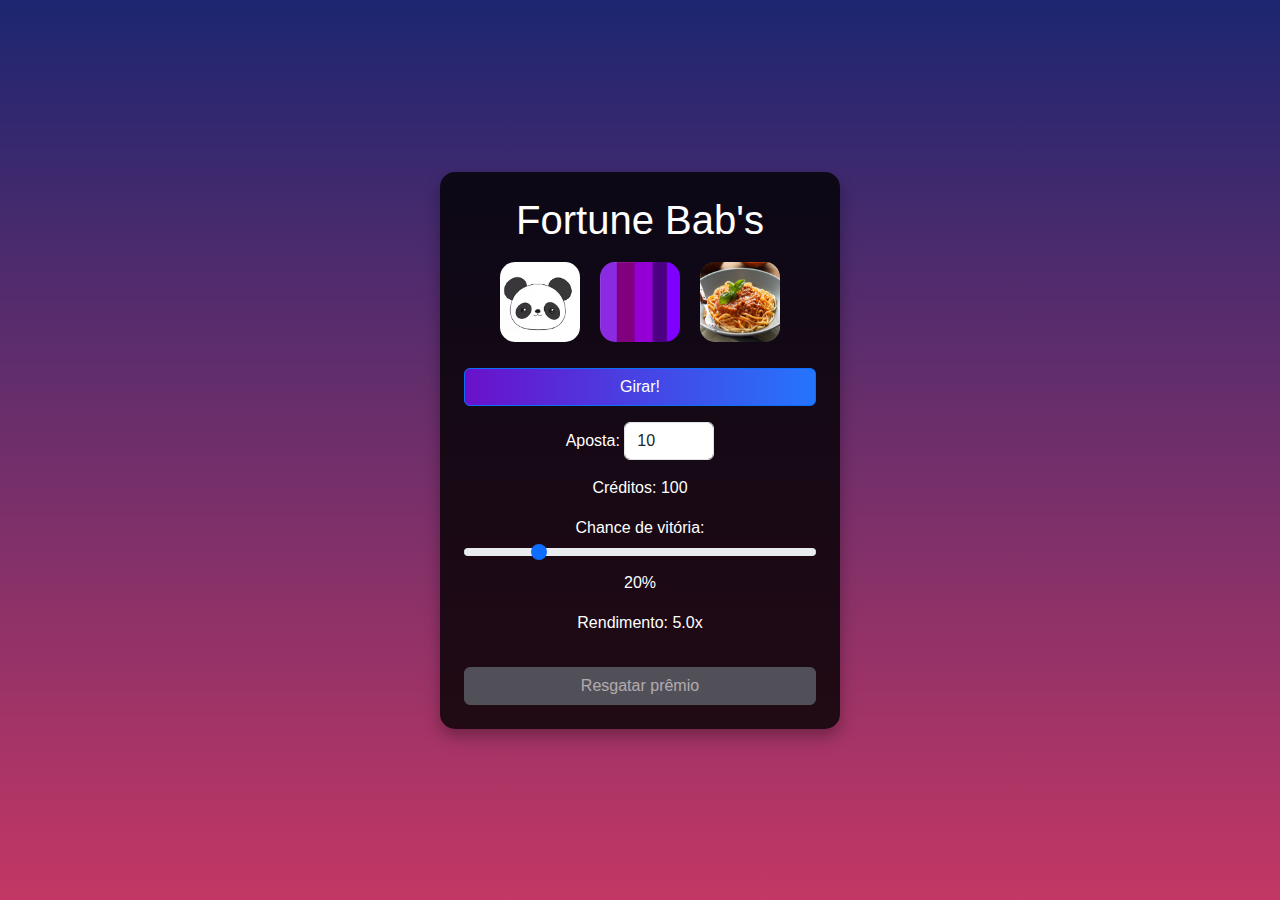
<file: index.html>
<!DOCTYPE html>
<html lang="pt-BR">

<head>
    <meta charset="UTF-8">
    <meta name="viewport" content="width=device-width, initial-scale=1.0">
    <title>Fortune Bab's</title>
    <link rel="stylesheet" href="https://cdn.jsdelivr.net/npm/bootstrap@5.2.3/dist/css/bootstrap.min.css">
    <link rel="stylesheet" href="style.css">
</head>

<body>
    <div class="container d-flex align-items-center justify-content-center vh-100">
        <div class="game p-4">
            <h1>Fortune Bab's</h1>
            <div class="rolos d-flex justify-content-center mb-3">
                <div class="rolo"><img src="simbolos/simbolo1.png" alt="Símbolo 1"></div>
                <div class="rolo"><img src="simbolos/simbolo2.png" alt="Símbolo 2"></div>
                <div class="rolo"><img src="simbolos/simbolo3.png" alt="Símbolo 3"></div>
            </div>
            <div class="painel-controle">
                <div>
                    <button id="girar" class="btn btn-primary mb-3 w-100">Girar!</button>
                </div>
                <p>
                    Aposta:
                    <input type="number" id="aposta" value="10" min="1" max="100" class="form-control d-inline w-auto">
                </p>
                <p>Créditos: <span id="creditos">100</span></p>
                <p>
                    Chance de vitória:
                    <input type="range" id="chanceVitoria" min="0" max="100" value="20" class="form-range">
                    <span id="chanceValor">20%</span>
                </p>
                <p id="rendimento">Rendimento: 2x</p>
            </div>
            <div id="resultado" class="mt-3"></div>
            <button id="resgatar" class="btn btn-secondary disabled mt-3 w-100">Resgatar prêmio</button>
            <p id="avisoResgate" class="mt-2" style="display: none; color: rgb(104, 88, 255);">
                🏆 Alcançando 500 pontos, você poderá resgatar seu prêmio!
            </p>
        </div>
    </div>
    <script src="script.js"></script>
</body>

</html>
</file>
<file: style.css>
body {
    background: linear-gradient(to bottom, #1d2671, #c33764);
    color: white;
    font-family: 'Arial', sans-serif;
    margin: 0;
    padding: 0;
    display: flex;
    justify-content: center;
    align-items: center;
    min-height: 100vh;
}

.container {
    display: flex;
    align-items: center;
    justify-content: center;
    height: 100%;
}

.game {
    background: rgba(0, 0, 0, 0.8);
    padding: 25px;
    border-radius: 15px;
    box-shadow: 0 8px 16px rgba(0, 0, 0, 0.3);
    text-align: center;
    width: 100%;
    max-width: 400px; /* Garantir que o tamanho do jogo seja adequado para telas pequenas */
}

.rolos {
    display: flex;
    justify-content: center;
    margin-bottom: 20px;
}

.rolo {
    width: 80px;
    height: 80px;
    background-color: #333;
    margin: 10px;
    border-radius: 15px;
    overflow: hidden;
    position: relative;
}

.rolo img {
    width: 100%;
    height: 100%;
    object-fit: cover;
}

button {
    padding: 10px 20px;
    font-size: 18px;
    border: none;
    border-radius: 5px;
    background: linear-gradient(to right, #6a11cb, #2575fc);
    color: white;
    cursor: pointer;
    transition: transform 0.2s;
}

button.disabled {
    background: gray;
    cursor: not-allowed;
}

button:hover:not(.disabled) {
    transform: scale(1.05);
}

#resultado {
    text-align: center;
    margin-top: 10px;
    font-weight: bold;
}

/* Ajuste do botão girar */
.painel-controle button.mb-3 {
    margin-bottom: 20px; /* Garantir o espaçamento adequado */
}

.form-range {
    width: 100%;
}

.w-100 {
    width: 100%;
}
</file>
